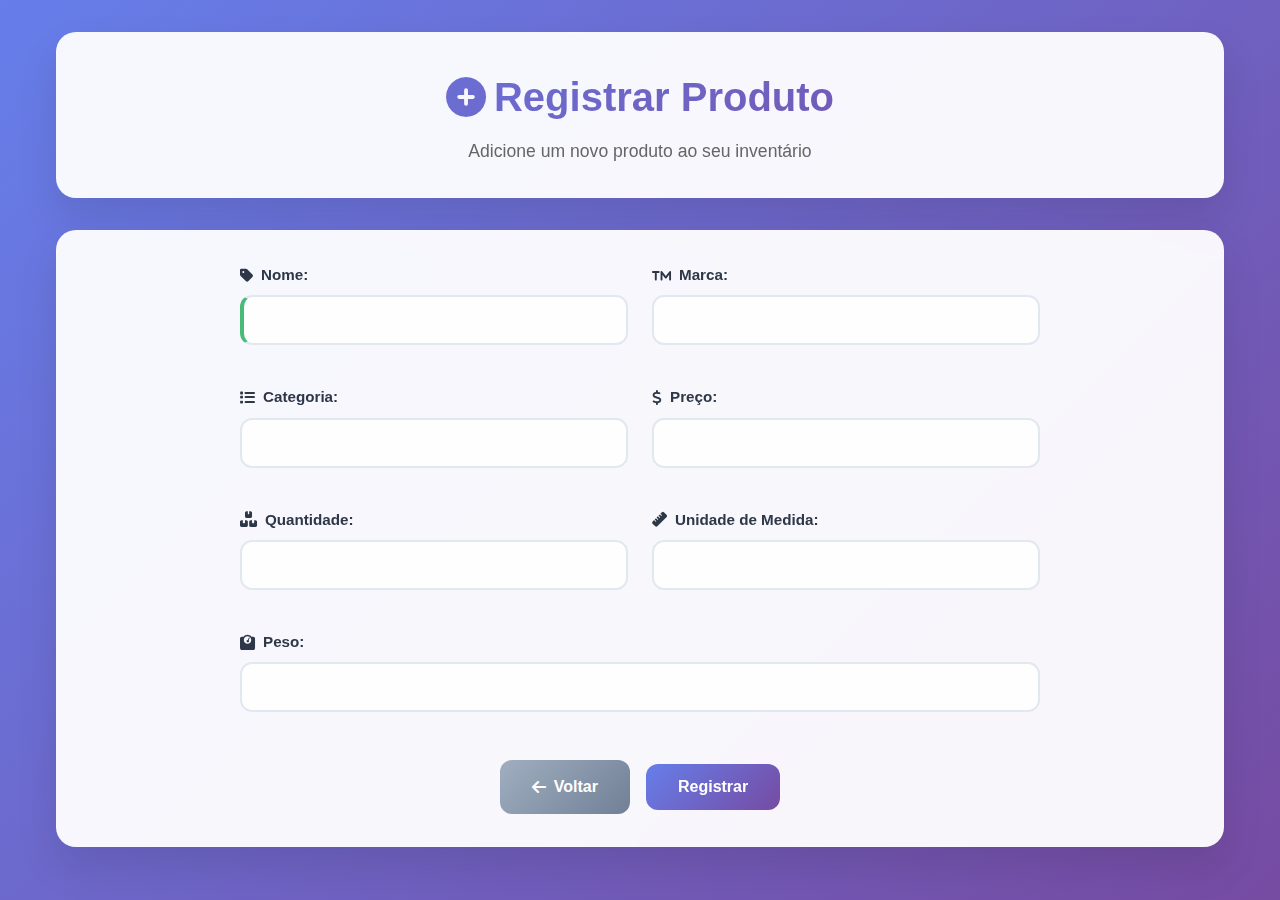
<file: templates/registrar_produto.html>
<!DOCTYPE html>
<html lang="pt-br">
<head>
    <meta charset="UTF-8">
    <meta name="viewport" content="width=device-width, initial-scale=1.0">
    <title>Registrar</title>
    <link rel="stylesheet" href="/static/css/style.css">
    <link href="https://cdnjs.cloudflare.com/ajax/libs/font-awesome/6.0.0/css/all.min.css" rel="stylesheet">
</head>
<body>
    <div class="container">
        <div class="header">
            <h1><i class="fas fa-plus-circle"></i> Registrar Produto</h1>
            <p>Adicione um novo produto ao seu inventário</p>
        </div>
        
        <div class="form-container">
            <form action="" method="post" class="produto-form">
                <div class="form-grid">
                    <div class="form-group">
                        <label for="nomeForm"><i class="fas fa-tag"></i> Nome:</label>
                        <input type="text" name="nomeForm" id="nomeForm" required>
                    </div>
                    
                    <div class="form-group">
                        <label for="marcaForm"><i class="fas fa-trademark"></i> Marca:</label>
                        <input type="text" name="marcaForm" id="marcaForm">
                    </div>
                    
                    <div class="form-group">
                        <label for="categoriaForm"><i class="fas fa-list"></i> Categoria:</label>
                        <input type="text" name="categoriaForm" id="categoriaForm">
                    </div>
                    
                    <div class="form-group">
                        <label for="precoForm"><i class="fas fa-dollar-sign"></i> Preço:</label>
                        <input type="number" step="0.01" name="precoForm" id="precoForm">
                    </div>
                    
                    <div class="form-group">
                        <label for="quantidadeForm"><i class="fas fa-boxes"></i> Quantidade:</label>
                        <input type="number" name="quantidadeForm" id="quantidadeForm">
                    </div>
                    
                    <div class="form-group">
                        <label for="uniMedidaForm"><i class="fas fa-ruler"></i> Unidade de Medida:</label>
                        <input type="text" name="uniMedidaForm" id="uniMedidaForm">
                    </div>
                    
                    <div class="form-group full-width">
                        <label for="pesoForm"><i class="fas fa-weight"></i> Peso:</label>
                        <input type="number" step="0.01" name="pesoForm" id="pesoForm">
                    </div>
                </div>
                
                <div class="form-actions">
                    <a href="/" class="btn-secondary">
                        <i class="fas fa-arrow-left"></i> Voltar
                    </a>
                    <input type="submit" value="Registrar" class="btn-primary">
                </div>
            </form>
        </div>
    </div>
</body>
</html>
</file>
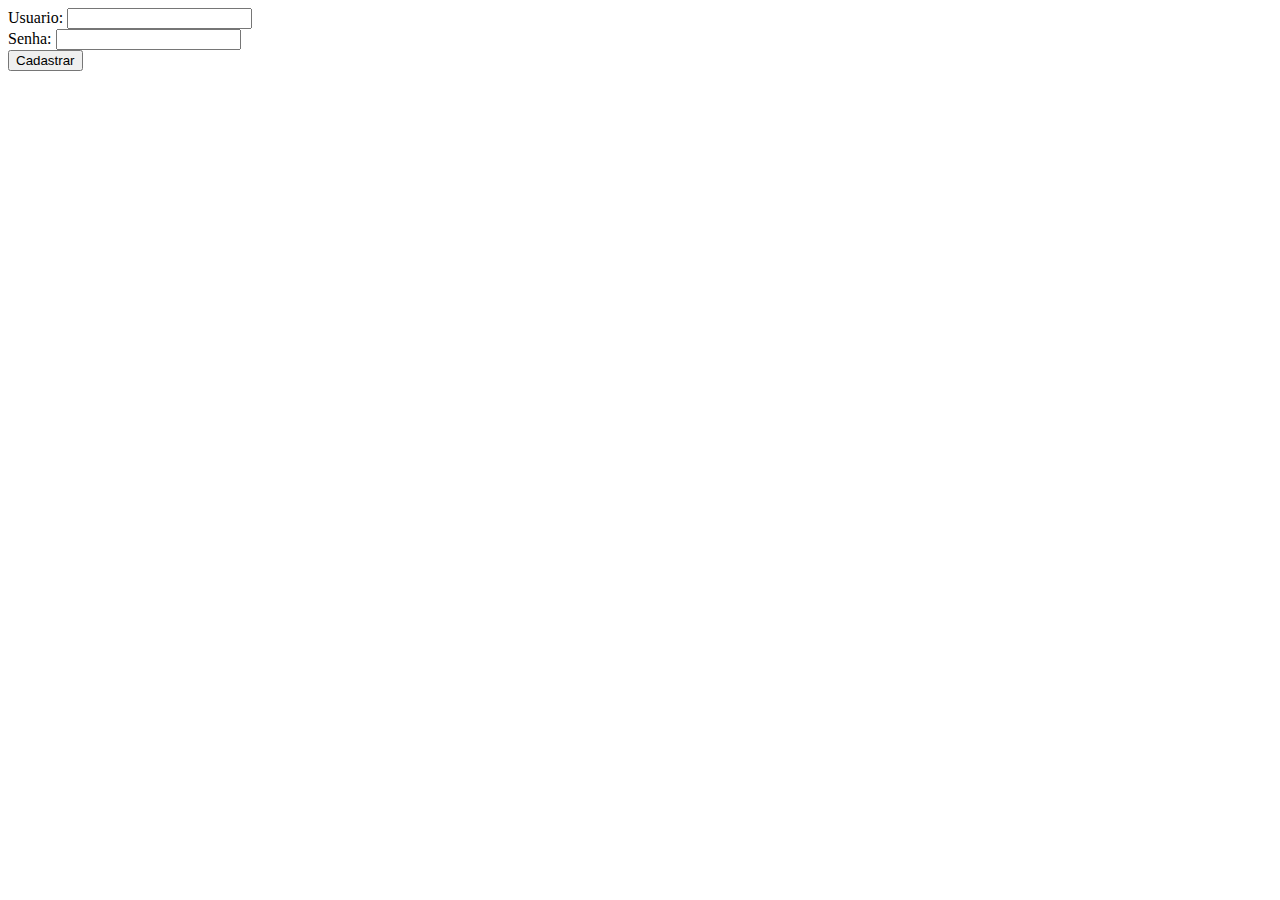
<file: templates/registrar_usuario.html>
<!DOCTYPE html>
<html lang="pt-br">
<head>
    <meta charset="UTF-8">
    <meta name="viewport" content="width=device-width, initial-scale=1.0">
    <title>Document</title>
</head>
<body>
    <form action="">
        Usuario: <input type="text" name="usuarioForm"><br>
        Senha: <input type="text" name="senhaForm"><br>
        <input type="submit" value="Cadastrar">
    </form>
</body>
</html>
</file>
<file: static/css/style.css>
/* Reset e configurações básicas */
* {
  margin: 0;
  padding: 0;
  box-sizing: border-box;
}

body {
  font-family: "Segoe UI", Tahoma, Geneva, Verdana, sans-serif;
  background: linear-gradient(135deg, #667eea 0%, #764ba2 100%);
  min-height: 100vh;
  color: #333;
  line-height: 1.6;
}

.container {
  max-width: 1200px;
  margin: 0 auto;
  padding: 2rem 1rem;
  min-height: 100vh;
}

/* ========== ESTILOS PARA LOGIN E REGISTRO ========== */
.login-body {
  margin: 0;
  padding: 0;
  min-height: 100vh;
  background: linear-gradient(135deg, #667eea 0%, #764ba2 100%);
  display: flex;
  align-items: center;
  justify-content: center;
  font-family: "Segoe UI", Tahoma, Geneva, Verdana, sans-serif;
  overflow: auto;
}

.login-container {
  position: relative;
  width: 100%;
  max-width: 400px;
  padding: 2rem;
  z-index: 10;
}

.login-card {
  background: rgba(255, 255, 255, 0.95);
  backdrop-filter: blur(20px);
  border-radius: 25px;
  padding: 40px 30px;
  box-shadow: 0 25px 50px rgba(0, 0, 0, 0.15);
  border: 20px solid rgba(255, 255, 255, 0.3);
  position: relative;
  overflow: hidden;
  width: 420px;
}

.login-card::before {
  content: "";
  position: absolute;
  top: 0;
  left: 0;
  right: 0;
  height: 4px;
  background: linear-gradient(90deg, #667eea, #764ba2);
}

.registro-card {
  max-width: 450px;
  padding: 2.5rem 2rem;
}

.login-header {
  text-align: center;
  margin-bottom: 2.5rem;
}

.login-header h1 {
  font-size: 1.8rem;
  font-weight: 700;
  color: #2d3748;
  margin-bottom: 0.5rem;
  display: flex;
  align-items: center;
  justify-content: center;
  gap: 0.5rem;
}

.login-header p {
  color: #718096;
  font-size: 0.95rem;
  margin-top: 0.5rem;
}

.login-form-container {
  animation: fadeIn 0.6s ease;
}

.login-form {
  display: flex;
  flex-direction: column;
  gap: 1.5rem;
}

.registro-form {
  gap: 1.25rem;
}

.login-form .form-group {
  display: flex;
  flex-direction: column;
}

.login-form .form-group label {
  display: flex;
  align-items: center;
  gap: 0.5rem;
  margin-bottom: 0.5rem;
  font-weight: 600;
  color: #2d3748;
  font-size: 0.95rem;
}

.login-form .form-group input {
  padding: 1rem 1.25rem;
  border: 2px solid #e2e8f0;
  border-radius: 15px;
  font-size: 1rem;
  transition: all 0.3s ease;
  background: rgba(255, 255, 255, 0.8);
}

.login-form .form-group input:focus {
  outline: none;
  border-color: #667eea;
  box-shadow: 0 0 0 3px rgba(102, 126, 234, 0.1);
  background: white;
}

.password-input {
  position: relative;
}

.toggle-password {
  position: absolute;
  right: 1rem;
  top: 50%;
  transform: translateY(-50%);
  background: none;
  border: none;
  color: #718096;
  cursor: pointer;
  padding: 0.5rem;
  border-radius: 8px;
  transition: all 0.3s ease;
}

.toggle-password:hover {
  color: #667eea;
  background: rgba(102, 126, 234, 0.1);
}

.password-hint {
  color: #718096;
  font-size: 0.8rem;
  margin-top: 0.25rem;
  font-style: italic;
}

.login-footer {
  text-align: center;
  margin-top: 1.5rem;
  padding-top: 1.5rem;
  border-top: 1px solid #e2e8f0;
}

.login-footer p {
  color: #718096;
  font-size: 0.95rem;
}

.register-link {
  color: #667eea;
  text-decoration: none;
  font-weight: 600;
  transition: all 0.3s ease;
}

.register-link:hover {
  color: #764ba2;
  text-decoration: underline;
}

.success-message {
  background: linear-gradient(135deg, #c6f6d5, #9ae6b4);
  color: #22543d;
  padding: 1rem;
  border-radius: 12px;
  margin-top: 1.5rem;
  display: flex;
  align-items: flex-start;
  gap: 0.75rem;
  font-size: 0.95rem;
  border: 1px solid #9ae6b4;
  animation: fadeIn 0.5s ease;
}

.success-message i {
  font-size: 1.25rem;
  color: #38a169;
}

.success-message ul {
  list-style-position: inside;
  margin: 0;
  padding: 0;
}

.error-message {
  background: linear-gradient(135deg, #fed7d7, #feb2b2);
  color: #c53030;
  padding: 1rem;
  border-radius: 12px;
  border: 1px solid #fca5a5;
  display: flex;
  align-items: center;
  gap: 0.5rem;
  font-size: 0.9rem;
  margin-bottom: 1rem;
}

/* ========== ESTILOS PARA PÁGINAS PRINCIPAIS ========== */

/* Header */
.header {
  background: rgba(255, 255, 255, 0.95);
  backdrop-filter: blur(10px);
  padding: 2rem;
  border-radius: 20px;
  box-shadow: 0 20px 40px rgba(0, 0, 0, 0.1);
  margin-bottom: 2rem;
  text-align: center;
  border: 1px solid rgba(255, 255, 255, 0.2);
}

.header h1 {
  font-size: 2.5rem;
  font-weight: 700;
  background: linear-gradient(135deg, #667eea, #764ba2);
  -webkit-background-clip: text;
  -webkit-text-fill-color: transparent;
  background-clip: text;
  margin-bottom: 0.5rem;
  display: flex;
  align-items: center;
  justify-content: center;
  gap: 0.5rem;
}

.header p {
  color: #666;
  font-size: 1.1rem;
  font-weight: 400;
}

/* Seção de produtos */
.produtos-section {
  background: rgba(255, 255, 255, 0.95);
  backdrop-filter: blur(10px);
  border-radius: 20px;
  padding: 2rem;
  box-shadow: 0 20px 40px rgba(0, 0, 0, 0.1);
  margin-bottom: 2rem;
  border: 1px solid rgba(255, 255, 255, 0.2);
}

.produtos-lista {
  list-style: none;
  display: flex;
  flex-direction: column;
  gap: 1rem;
}

.produto-item {
  background: linear-gradient(135deg, #f8fafc, #e2e8f0);
  border-radius: 15px;
  padding: 1.5rem;
  display: flex;
  justify-content: space-between;
  align-items: center;
  transition: all 0.3s ease;
  border: 1px solid rgba(255, 255, 255, 0.3);
  position: relative;
  overflow: hidden;
}

.produto-item::before {
  content: "";
  position: absolute;
  top: 0;
  left: 0;
  right: 0;
  height: 3px;
  background: linear-gradient(90deg, #667eea, #764ba2);
}

.produto-item:hover {
  transform: translateY(-5px);
  box-shadow: 0 15px 30px rgba(0, 0, 0, 0.15);
}

.produto-info {
  display: flex;
  flex-direction: column;
  gap: 0.5rem;
  flex: 1;
}

.produto-nome {
  font-size: 1.25rem;
  font-weight: 600;
  color: #2d3748;
}

.produto-marca {
  font-size: 0.9rem;
  color: #718096;
  font-style: italic;
}

.produto-preco {
  font-size: 1.1rem;
  font-weight: 600;
  color: #38a169;
}

.categoria-badge {
  display: inline-block;
  padding: 0.25rem 0.75rem;
  border-radius: 20px;
  font-size: 0.75rem;
  font-weight: 600;
  color: white;
  text-transform: uppercase;
  letter-spacing: 0.5px;
}

.categoria-limpeza {
  background: linear-gradient(135deg, #3182ce, #2c5282);
}
.categoria-alimentos {
  background: linear-gradient(135deg, #38a169, #2f855a);
}
.categoria-calcados {
  background: linear-gradient(135deg, #ed8936, #dd6b20);
}
.categoria-eletronicos {
  background: linear-gradient(135deg, #805ad5, #6b46c1);
}

.acoes {
  display: flex;
  gap: 0.5rem;
  align-items: center;
}

.btn-editar,
.btn-deletar {
  padding: 0.5rem 1rem;
  border-radius: 10px;
  text-decoration: none;
  font-weight: 600;
  font-size: 0.875rem;
  transition: all 0.3s ease;
  display: flex;
  align-items: center;
  gap: 0.25rem;
  border: 2px solid transparent;
}

.btn-editar {
  background: linear-gradient(135deg, #f6ad55, #ed8936);
  color: white;
}

.btn-editar:hover {
  transform: translateY(-2px);
  box-shadow: 0 8px 20px rgba(237, 137, 54, 0.3);
}

.btn-deletar {
  background: linear-gradient(135deg, #fc8181, #e53e3e);
  color: white;
}

.btn-deletar:hover {
  transform: translateY(-2px);
  box-shadow: 0 8px 20px rgba(229, 62, 62, 0.3);
}

/* Footer actions */
.footer-actions {
  text-align: center;
}

.btn-registrar {
  display: inline-flex;
  align-items: center;
  gap: 0.5rem;
  background: linear-gradient(135deg, #48bb78, #38a169);
  color: white;
  padding: 1rem 2rem;
  border-radius: 15px;
  text-decoration: none;
  font-weight: 600;
  font-size: 1.1rem;
  transition: all 0.3s ease;
  box-shadow: 0 10px 25px rgba(72, 187, 120, 0.3);
}

.btn-registrar:hover {
  transform: translateY(-3px);
  box-shadow: 0 15px 35px rgba(72, 187, 120, 0.4);
}

/* Formulários */
.form-container {
  background: rgba(255, 255, 255, 0.95);
  backdrop-filter: blur(10px);
  border-radius: 20px;
  padding: 2rem;
  box-shadow: 0 20px 40px rgba(0, 0, 0, 0.1);
  border: 1px solid rgba(255, 255, 255, 0.2);
}

.produto-form {
  max-width: 800px;
  margin: 0 auto;
}

.form-grid {
  display: grid;
  grid-template-columns: repeat(auto-fit, minmax(300px, 1fr));
  gap: 1.5rem;
  margin-bottom: 2rem;
}

.form-group {
  display: flex;
  flex-direction: column;
  margin-bottom: 1rem;
}

.form-group.full-width {
  grid-column: 1 / -1;
}

.form-group label {
  display: flex;
  align-items: center;
  gap: 0.5rem;
  margin-bottom: 0.5rem;
  font-weight: 600;
  color: #2d3748;
  font-size: 0.95rem;
}

.form-group input {
  padding: 0.875rem 1rem;
  border: 2px solid #e2e8f0;
  border-radius: 12px;
  font-size: 1rem;
  transition: all 0.3s ease;
  background: rgba(255, 255, 255, 0.8);
}

.form-group input:focus {
  outline: none;
  border-color: #667eea;
  box-shadow: 0 0 0 3px rgba(102, 126, 234, 0.1);
  background: white;
}

.form-group input:required {
  border-left: 4px solid #48bb78;
}

/* Ações do formulário */
.form-actions {
  display: flex;
  gap: 1rem;
  justify-content: center;
  align-items: center;
  flex-wrap: wrap;
  margin-top: 1rem;
}

.btn-primary {
  background: linear-gradient(135deg, #667eea, #764ba2);
  color: white;
  border: none;
  padding: 0.875rem 2rem;
  border-radius: 12px;
  font-weight: 600;
  font-size: 1rem;
  cursor: pointer;
  transition: all 0.3s ease;
  display: inline-flex;
  align-items: center;
  gap: 0.5rem;
}

.btn-primary:hover {
  transform: translateY(-2px);
  box-shadow: 0 10px 25px rgba(102, 126, 234, 0.3);
}

.btn-secondary {
  background: linear-gradient(135deg, #a0aec0, #718096);
  color: white;
  padding: 0.875rem 2rem;
  border-radius: 12px;
  text-decoration: none;
  font-weight: 600;
  font-size: 1rem;
  transition: all 0.3s ease;
  display: flex;
  align-items: center;
  gap: 0.5rem;
}

.btn-secondary:hover {
  transform: translateY(-2px);
  box-shadow: 0 10px 25px rgba(160, 174, 192, 0.3);
}

/* Animações */
@keyframes fadeInUp {
  from {
    opacity: 0;
    transform: translateY(30px);
  }
  to {
    opacity: 1;
    transform: translateY(0);
  }
}

@keyframes fadeIn {
  from {
    opacity: 0;
  }
  to {
    opacity: 1;
  }
}

.produto-item {
  animation: fadeInUp 0.5s ease forwards;
}

.produto-item:nth-child(1) {
  animation-delay: 0.1s;
}
.produto-item:nth-child(2) {
  animation-delay: 0.2s;
}
.produto-item:nth-child(3) {
  animation-delay: 0.3s;
}
.produto-item:nth-child(4) {
  animation-delay: 0.4s;
}
.produto-item:nth-child(5) {
  animation-delay: 0.5s;
}

/* Estados vazios */
.produtos-lista:empty::after {
  content: "Nenhum produto cadastrado ainda. Clique em 'Registrar Contato' para adicionar o primeiro produto.";
  display: block;
  text-align: center;
  padding: 3rem;
  color: #718096;
  font-style: italic;
  background: linear-gradient(135deg, #f7fafc, #edf2f7);
  border-radius: 15px;
  border: 2px dashed #cbd5e0;
}

/* Responsividade */
@media (max-width: 768px) {
  .container {
    padding: 1rem;
  }

  .header h1 {
    font-size: 2rem;
    flex-direction: column;
    gap: 0.25rem;
  }

  .produto-item {
    flex-direction: column;
    align-items: flex-start;
    gap: 1rem;
  }

  .acoes {
    width: 100%;
    justify-content: center;
  }

  .form-grid {
    grid-template-columns: 1fr;
  }

  .form-actions {
    flex-direction: column;
  }

  .btn-editar,
  .btn-deletar {
    flex: 1;
    justify-content: center;
  }

  /* Responsividade para login */
  .login-container {
    padding: 1rem;
    max-width: 100%;
  }

  .login-card {
    padding: 2rem 1.5rem;
  }

  .registro-card {
    padding: 2rem 1.25rem;
  }
}

@media (max-width: 480px) {
  .header {
    padding: 1.5rem;
  }

  .produtos-section,
  .form-container {
    padding: 1.5rem;
  }

  .produto-item {
    padding: 1rem;
  }

  /* Responsividade específica para login */
  .login-card {
    padding: 1.5rem 1rem;
  }

  .registro-card {
    padding: 1.5rem 1rem;
  }

  .form-actions {
    flex-direction: column;
    gap: 0.75rem;
  }

  .btn-primary,
  .btn-secondary {
    width: 100%;
    justify-content: center;
  }
}

/* Animações de carregamento */
@keyframes slideInUp {
  from {
    opacity: 0;
    transform: translateY(50px);
  }
  to {
    opacity: 1;
    transform: translateY(0);
  }
}

.login-card {
  animation: slideInUp 0.6s ease;
}

/* Estados de validação */
.form-group input.invalid {
  border-color: #e53e3e;
  box-shadow: 0 0 0 3px rgba(229, 62, 62, 0.1);
}

.form-group input.valid {
  border-color: #38a169;
  box-shadow: 0 0 0 3px rgba(56, 161, 105, 0.1);
}

/* Efeitos de foco melhorados */
.form-group input:focus:valid {
  border-color: #38a169;
  box-shadow: 0 0 0 3px rgba(56, 161, 105, 0.1);
}

.form-group input:focus:invalid {
  border-color: #e53e3e;
  box-shadow: 0 0 0 3px rgba(229, 62, 62, 0.1);
}
</file>
